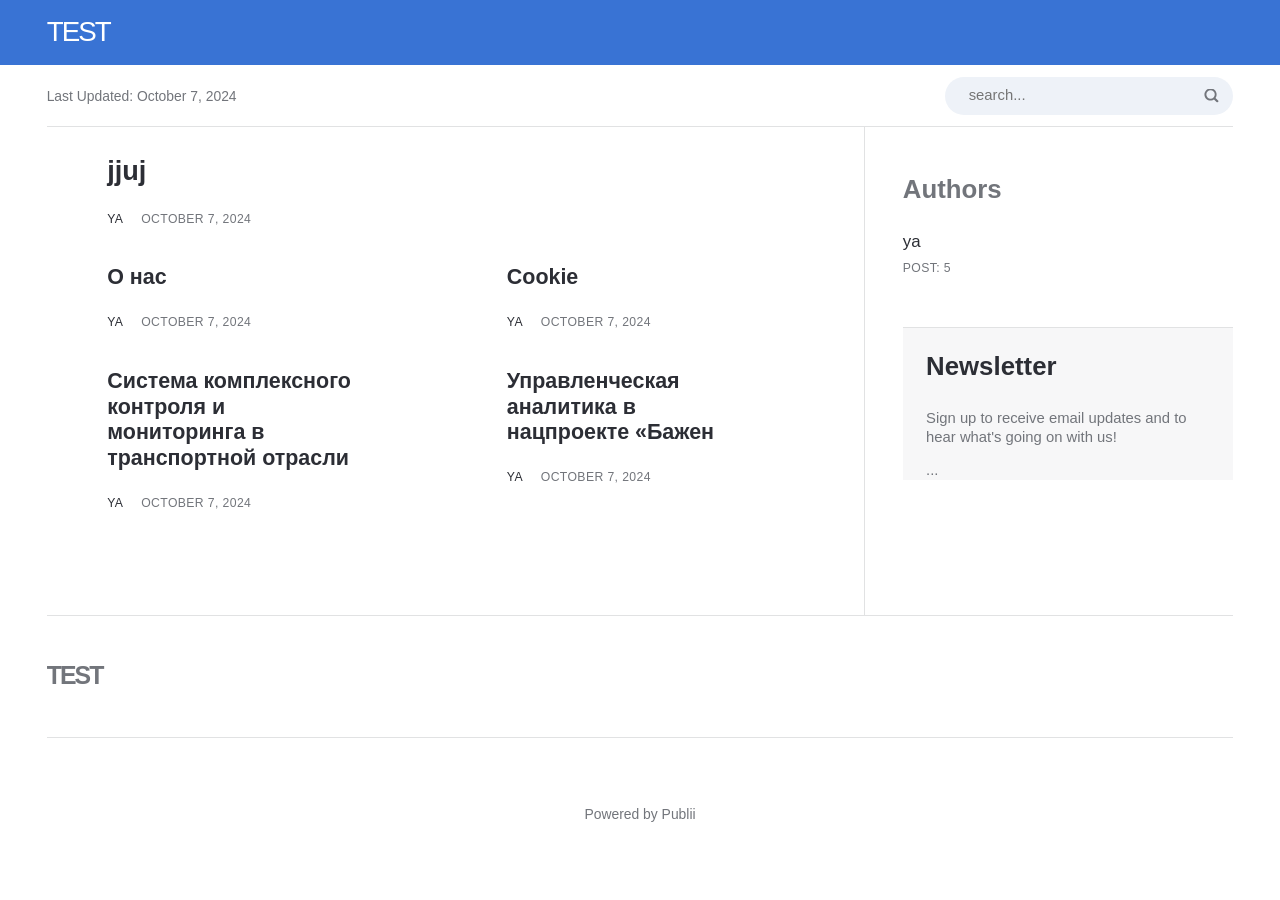
<file: index.html>
<!DOCTYPE html><html lang="en-gb"><head><meta charset="utf-8"><meta http-equiv="X-UA-Compatible" content="IE=edge"><meta name="viewport" content="width=device-width,initial-scale=1"><title>test</title><meta name="generator" content="Publii Open-Source CMS for Static Site"><link rel="canonical" href="https://red13red.github.io/gh-pages/"><link rel="alternate" type="application/atom+xml" href="https://red13red.github.io/gh-pages/feed.xml"><link rel="alternate" type="application/json" href="https://red13red.github.io/gh-pages/feed.json"><meta property="og:title" content="test"><meta property="og:site_name" content="test"><meta property="og:description" content=""><meta property="og:url" content="https://red13red.github.io/gh-pages/"><meta property="og:type" content="website"><link rel="stylesheet" href="https://red13red.github.io/gh-pages/assets/css/style.css?v=69aee13592669c1a8668a208ab37bc94"><script type="application/ld+json">{"@context":"http://schema.org","@type":"Organization","name":"test","url":"https://red13red.github.io/gh-pages/"}</script><style></style><noscript><style>img[loading]{opacity:1;}</style></noscript></head><body class="home-template"><header class="topbar" id="js-header"><div class="topbar__inner"><a class="logo" href="https://red13red.github.io/gh-pages/">test</a></div></header><div class="main-content"><div class="infobar"><div class="infobar__update">Last Updated: <time datetime="2024-10-07T18:26">October 7, 2024</time></div><div class="infobar__search"><form action="https://red13red.github.io/gh-pages/search.html" class="search__form"><input class="search__input" type="search" name="q" placeholder="search..." aria-label="search..." autofocus required> <button type="submit" class="search__button"><span>Submit</span></button></form></div></div><main class="main l-grid l-grid--2col-1-4"><article class="c-card"><div class="c-card__wrapper"><header class="u-header"><h1 class="c-card__title"><a href="https://red13red.github.io/gh-pages/jjuj.html">jjuj</a></h1><div class="u-header__meta u-small"><div><a href="https://red13red.github.io/gh-pages/authors/ya/" title="ya">ya</a> <time datetime="2024-10-07T17:28">October 7, 2024</time></div></div></header></div></article><article class="c-card"><div class="c-card__wrapper"><header class="u-header"><h2 class="h5 c-card__title"><a href="https://red13red.github.io/gh-pages/o-nas.html">О нас</a></h2><div class="u-header__meta u-small"><div><a href="https://red13red.github.io/gh-pages/authors/ya/" title="ya">ya</a> <time datetime="2024-10-07T14:43">October 7, 2024</time></div></div></header></div></article><article class="c-card"><div class="c-card__wrapper"><header class="u-header"><h2 class="h5 c-card__title"><a href="https://red13red.github.io/gh-pages/sookie.html">Сookie</a></h2><div class="u-header__meta u-small"><div><a href="https://red13red.github.io/gh-pages/authors/ya/" title="ya">ya</a> <time datetime="2024-10-07T14:43">October 7, 2024</time></div></div></header></div></article><article class="c-card"><div class="c-card__wrapper"><header class="u-header"><h2 class="h5 c-card__title"><a href="https://red13red.github.io/gh-pages/sistema-kompleksnogo-kontrolya-i-monitoringa-v-transportnoy-otrasli.html">Система комплексного контроля и мониторинга в транспортной отрасли</a></h2><div class="u-header__meta u-small"><div><a href="https://red13red.github.io/gh-pages/authors/ya/" title="ya">ya</a> <time datetime="2024-10-07T14:43">October 7, 2024</time></div></div></header></div></article><article class="c-card"><div class="c-card__wrapper"><header class="u-header"><h2 class="h5 c-card__title"><a href="https://red13red.github.io/gh-pages/upravlencheskaya-analitika-v-nacproekte-bazhen.html">Управленческая аналитика в нацпроекте «Бажен</a></h2><div class="u-header__meta u-small"><div><a href="https://red13red.github.io/gh-pages/authors/ya/" title="ya">ya</a> <time datetime="2024-10-07T14:41">October 7, 2024</time></div></div></header></div></article></main><div class="sidebar"><section class="box authors"><h3 class="box__title">Authors</h3><ul class="authors__cotainer"><li class="authors__item"><div><a href="https://red13red.github.io/gh-pages/authors/ya/" class="authors__title">ya</a> <span class="u-small">Post: 5</span></div></li></ul></section><section class="newsletter box box--gray"><h3 class="box__title">Newsletter</h3><p class="newsletter__description">Sign up to receive email updates and to hear what's going on with us!</p><form>...</form></section></div><footer class="footer"><a class="footer__logo" href="https://red13red.github.io/gh-pages/">test</a><nav><ul class="footer__nav"></ul></nav><div class="footer__copyright"><p>Powered by Publii</p></div></footer></div><script>window.publiiThemeMenuConfig = {    
        mobileMenuMode: 'sidebar',
        animationSpeed: 300,
        submenuWidth: 'auto',
        doubleClickTime: 500,
        mobileMenuExpandableSubmenus: true, 
        relatedContainerForOverlayMenuSelector: '.navbar',
   };</script><script defer="defer" src="https://red13red.github.io/gh-pages/assets/js/scripts.min.js?v=18a65c58aef57c0287e0f0609f3389a9"></script><script>var images = document.querySelectorAll('img[loading]');

      for (var i = 0; i < images.length; i++) {
         if (images[i].complete) {
               images[i].classList.add('is-loaded');
         } else {
               images[i].addEventListener('load', function () {
                  this.classList.add('is-loaded');
               }, false);
         }
      }</script></body></html>
</file>
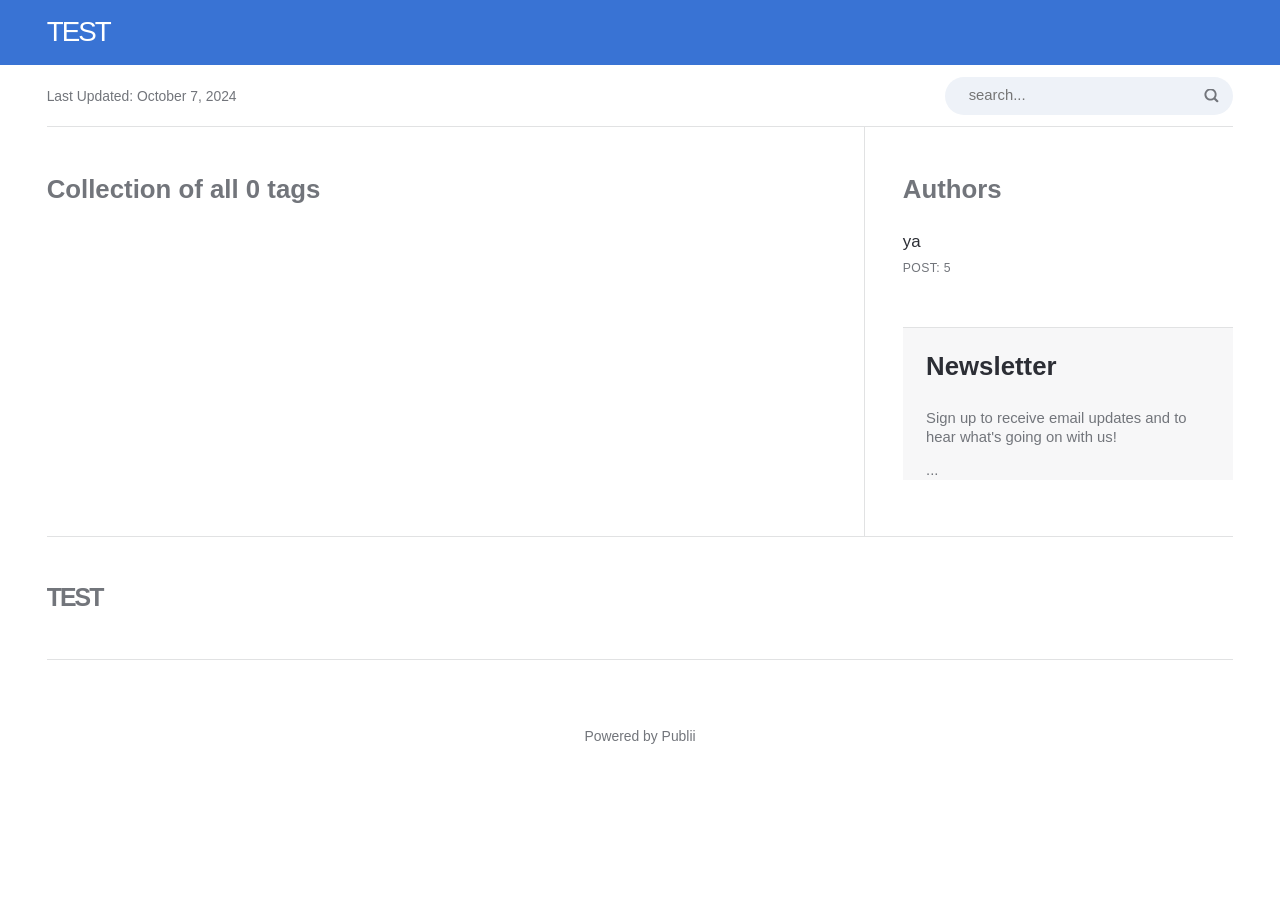
<file: tags/index.html>
<!DOCTYPE html><html lang="en-gb"><head><meta charset="utf-8"><meta http-equiv="X-UA-Compatible" content="IE=edge"><meta name="viewport" content="width=device-width,initial-scale=1"><title>All tags - test</title><meta name="robots" content="noindex, follow"><meta name="generator" content="Publii Open-Source CMS for Static Site"><link rel="alternate" type="application/atom+xml" href="https://red13red.github.io/gh-pages/feed.xml"><link rel="alternate" type="application/json" href="https://red13red.github.io/gh-pages/feed.json"><meta property="og:title" content="test"><meta property="og:site_name" content="test"><meta property="og:description" content=""><meta property="og:url" content="https://red13red.github.io/gh-pages/tags/"><meta property="og:type" content="website"><link rel="stylesheet" href="https://red13red.github.io/gh-pages/assets/css/style.css?v=69aee13592669c1a8668a208ab37bc94"><script type="application/ld+json">{"@context":"http://schema.org","@type":"Organization","name":"test","url":"https://red13red.github.io/gh-pages/"}</script><style></style><noscript><style>img[loading]{opacity:1;}</style></noscript></head><body class="tags-template"><header class="topbar" id="js-header"><div class="topbar__inner"><a class="logo" href="https://red13red.github.io/gh-pages/">test</a></div></header><div class="main-content"><div class="infobar"><div class="infobar__update">Last Updated: <time datetime="2024-10-07T18:26">October 7, 2024</time></div><div class="infobar__search"><form action="https://red13red.github.io/gh-pages/search.html" class="search__form"><input class="search__input" type="search" name="q" placeholder="search..." aria-label="search..." autofocus required> <button type="submit" class="search__button"><span>Submit</span></button></form></div></div><main class="main page page--tags"><div class="page__header"><h1 class="page__title box__title">Collection of all 0 tags</h1></div><div class="l-grid l-grid--2col-1-4"></div></main><div class="sidebar"><section class="box authors"><h3 class="box__title">Authors</h3><ul class="authors__cotainer"><li class="authors__item"><div><a href="https://red13red.github.io/gh-pages/authors/ya/" class="authors__title">ya</a> <span class="u-small">Post: 5</span></div></li></ul></section><section class="newsletter box box--gray"><h3 class="box__title">Newsletter</h3><p class="newsletter__description">Sign up to receive email updates and to hear what's going on with us!</p><form>...</form></section></div><footer class="footer"><a class="footer__logo" href="https://red13red.github.io/gh-pages/">test</a><nav><ul class="footer__nav"></ul></nav><div class="footer__copyright"><p>Powered by Publii</p></div></footer></div><script>window.publiiThemeMenuConfig = {    
        mobileMenuMode: 'sidebar',
        animationSpeed: 300,
        submenuWidth: 'auto',
        doubleClickTime: 500,
        mobileMenuExpandableSubmenus: true, 
        relatedContainerForOverlayMenuSelector: '.navbar',
   };</script><script defer="defer" src="https://red13red.github.io/gh-pages/assets/js/scripts.min.js?v=18a65c58aef57c0287e0f0609f3389a9"></script><script>var images = document.querySelectorAll('img[loading]');

      for (var i = 0; i < images.length; i++) {
         if (images[i].complete) {
               images[i].classList.add('is-loaded');
         } else {
               images[i].addEventListener('load', function () {
                  this.classList.add('is-loaded');
               }, false);
         }
      }</script></body></html>
</file>
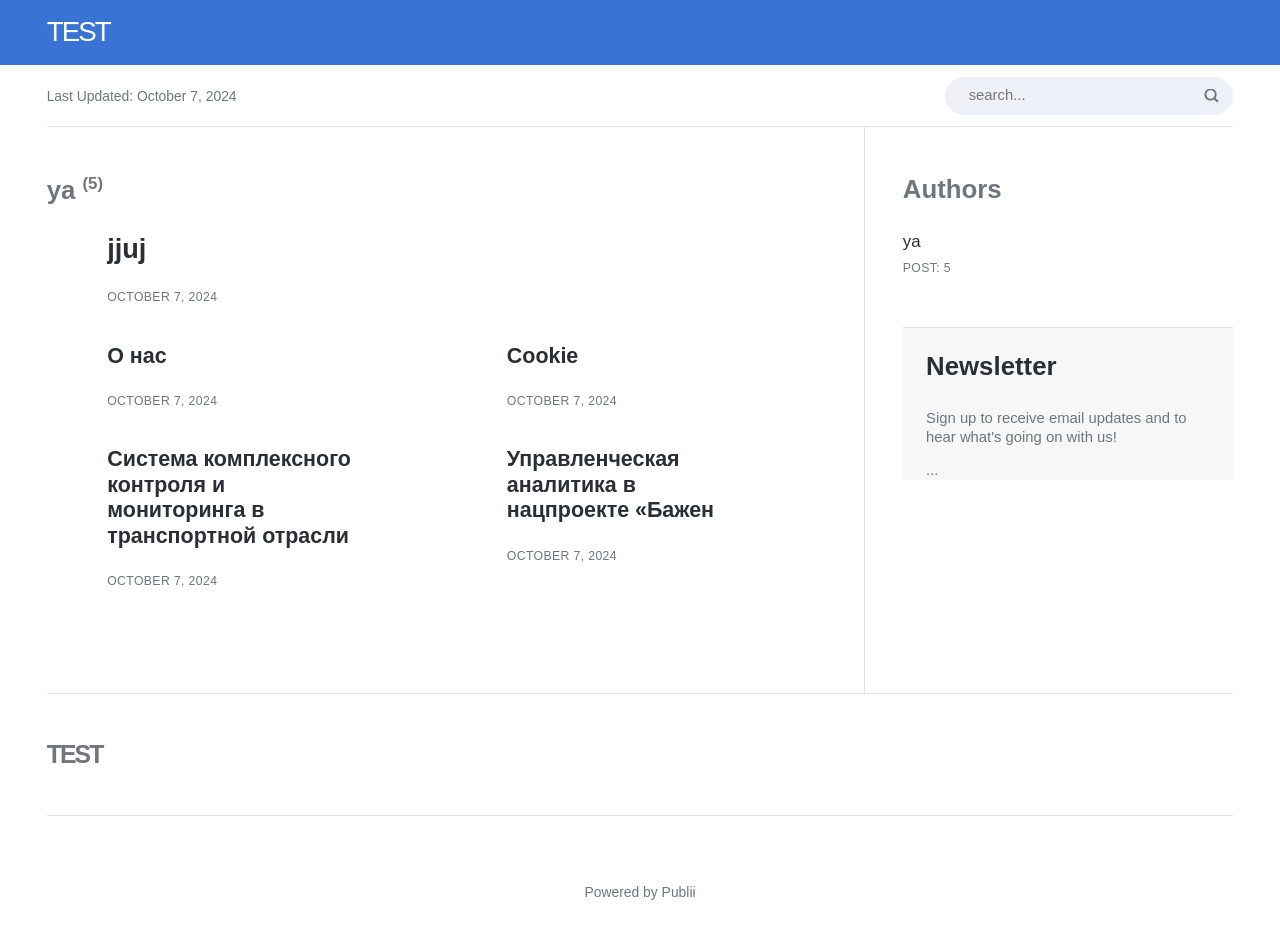
<file: authors/ya/index.html>
<!DOCTYPE html><html lang="en-gb"><head><meta charset="utf-8"><meta http-equiv="X-UA-Compatible" content="IE=edge"><meta name="viewport" content="width=device-width,initial-scale=1"><title>Author: ya - test</title><meta name="robots" content="noindex, follow"><meta name="generator" content="Publii Open-Source CMS for Static Site"><link rel="alternate" type="application/atom+xml" href="https://red13red.github.io/gh-pages/feed.xml"><link rel="alternate" type="application/json" href="https://red13red.github.io/gh-pages/feed.json"><meta property="og:title" content="ya"><meta property="og:site_name" content="test"><meta property="og:description" content=""><meta property="og:url" content="https://red13red.github.io/gh-pages/authors/ya/"><meta property="og:type" content="website"><link rel="stylesheet" href="https://red13red.github.io/gh-pages/assets/css/style.css?v=69aee13592669c1a8668a208ab37bc94"><script type="application/ld+json">{"@context":"http://schema.org","@type":"Organization","name":"test","url":"https://red13red.github.io/gh-pages/"}</script><style></style><noscript><style>img[loading]{opacity:1;}</style></noscript></head><body class="author-template"><header class="topbar" id="js-header"><div class="topbar__inner"><a class="logo" href="https://red13red.github.io/gh-pages/">test</a></div></header><div class="main-content"><div class="infobar"><div class="infobar__update">Last Updated: <time datetime="2024-10-07T18:26">October 7, 2024</time></div><div class="infobar__search"><form action="https://red13red.github.io/gh-pages/search.html" class="search__form"><input class="search__input" type="search" name="q" placeholder="search..." aria-label="search..." autofocus required> <button type="submit" class="search__button"><span>Submit</span></button></form></div></div><main class="main page page--author"><div class="page__header"><div class="page--author__content"><h1 class="page__title box__title">ya <sup>(5)</sup></h1></div></div><div class="l-grid l-grid--2col-1-4"><article class="c-card"><div class="c-card__wrapper"><header class="u-header"><h2 class="h5 c-card__title"><a href="https://red13red.github.io/gh-pages/jjuj.html">jjuj</a></h2><div class="u-header__meta u-small"><time datetime="2024-10-07T17:28">October 7, 2024</time></div></header></div></article><article class="c-card"><div class="c-card__wrapper"><header class="u-header"><h2 class="h5 c-card__title"><a href="https://red13red.github.io/gh-pages/o-nas.html">О нас</a></h2><div class="u-header__meta u-small"><time datetime="2024-10-07T14:43">October 7, 2024</time></div></header></div></article><article class="c-card"><div class="c-card__wrapper"><header class="u-header"><h2 class="h5 c-card__title"><a href="https://red13red.github.io/gh-pages/sookie.html">Сookie</a></h2><div class="u-header__meta u-small"><time datetime="2024-10-07T14:43">October 7, 2024</time></div></header></div></article><article class="c-card"><div class="c-card__wrapper"><header class="u-header"><h2 class="h5 c-card__title"><a href="https://red13red.github.io/gh-pages/sistema-kompleksnogo-kontrolya-i-monitoringa-v-transportnoy-otrasli.html">Система комплексного контроля и мониторинга в транспортной отрасли</a></h2><div class="u-header__meta u-small"><time datetime="2024-10-07T14:43">October 7, 2024</time></div></header></div></article><article class="c-card"><div class="c-card__wrapper"><header class="u-header"><h2 class="h5 c-card__title"><a href="https://red13red.github.io/gh-pages/upravlencheskaya-analitika-v-nacproekte-bazhen.html">Управленческая аналитика в нацпроекте «Бажен</a></h2><div class="u-header__meta u-small"><time datetime="2024-10-07T14:41">October 7, 2024</time></div></header></div></article></div></main><div class="sidebar"><section class="box authors"><h3 class="box__title">Authors</h3><ul class="authors__cotainer"><li class="authors__item"><div><a href="https://red13red.github.io/gh-pages/authors/ya/" class="authors__title">ya</a> <span class="u-small">Post: 5</span></div></li></ul></section><section class="newsletter box box--gray"><h3 class="box__title">Newsletter</h3><p class="newsletter__description">Sign up to receive email updates and to hear what's going on with us!</p><form>...</form></section></div><footer class="footer"><a class="footer__logo" href="https://red13red.github.io/gh-pages/">test</a><nav><ul class="footer__nav"></ul></nav><div class="footer__copyright"><p>Powered by Publii</p></div></footer></div><script>window.publiiThemeMenuConfig = {    
        mobileMenuMode: 'sidebar',
        animationSpeed: 300,
        submenuWidth: 'auto',
        doubleClickTime: 500,
        mobileMenuExpandableSubmenus: true, 
        relatedContainerForOverlayMenuSelector: '.navbar',
   };</script><script defer="defer" src="https://red13red.github.io/gh-pages/assets/js/scripts.min.js?v=18a65c58aef57c0287e0f0609f3389a9"></script><script>var images = document.querySelectorAll('img[loading]');

      for (var i = 0; i < images.length; i++) {
         if (images[i].complete) {
               images[i].classList.add('is-loaded');
         } else {
               images[i].addEventListener('load', function () {
                  this.classList.add('is-loaded');
               }, false);
         }
      }</script></body></html>
</file>
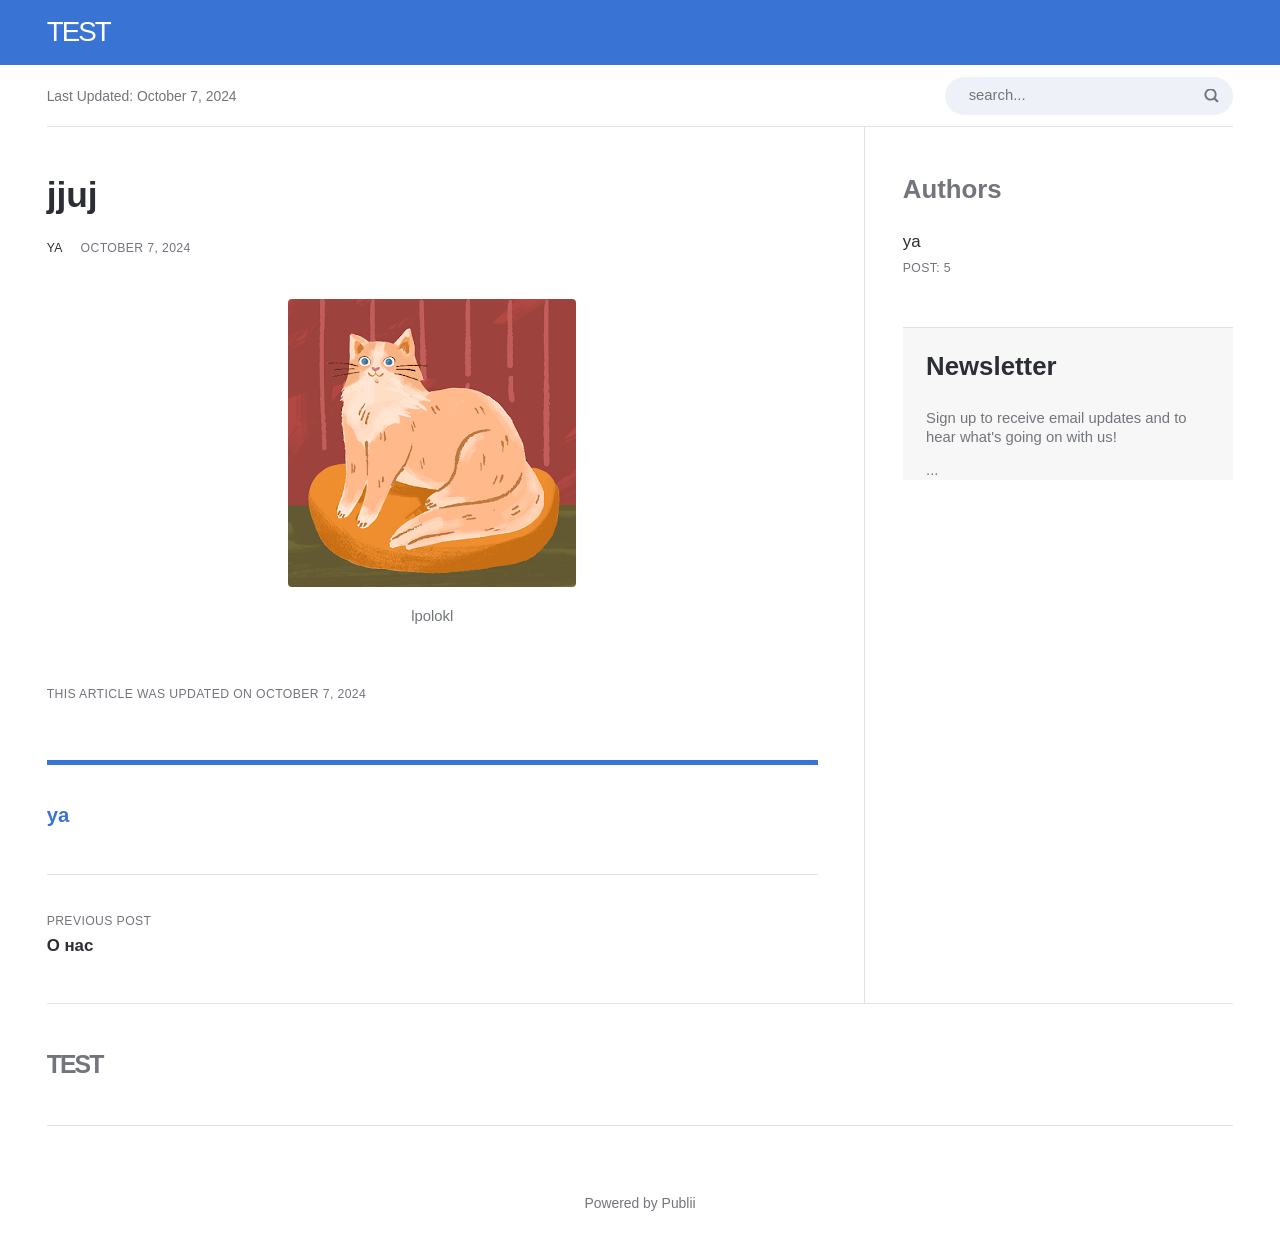
<file: jjuj.html>
<!DOCTYPE html><html lang="en-gb"><head><meta charset="utf-8"><meta http-equiv="X-UA-Compatible" content="IE=edge"><meta name="viewport" content="width=device-width,initial-scale=1"><title>jjuj - test</title><meta name="description" content="lpolokl"><meta name="generator" content="Publii Open-Source CMS for Static Site"><link rel="canonical" href="https://red13red.github.io/gh-pages/jjuj.html"><link rel="alternate" type="application/atom+xml" href="https://red13red.github.io/gh-pages/feed.xml"><link rel="alternate" type="application/json" href="https://red13red.github.io/gh-pages/feed.json"><meta property="og:title" content="jjuj"><meta property="og:site_name" content="test"><meta property="og:description" content="lpolokl"><meta property="og:url" content="https://red13red.github.io/gh-pages/jjuj.html"><meta property="og:type" content="article"><link rel="stylesheet" href="https://red13red.github.io/gh-pages/assets/css/style.css?v=69aee13592669c1a8668a208ab37bc94"><script type="application/ld+json">{"@context":"http://schema.org","@type":"Article","mainEntityOfPage":{"@type":"WebPage","@id":"https://red13red.github.io/gh-pages/jjuj.html"},"headline":"jjuj","datePublished":"2024-10-07T17:28","dateModified":"2024-10-07T17:28","description":"lpolokl","author":{"@type":"Person","name":"ya","url":"https://red13red.github.io/gh-pages/authors/ya/"},"publisher":{"@type":"Organization","name":"ya"}}</script><style></style><noscript><style>img[loading]{opacity:1;}</style></noscript></head><body class="post-template"><header class="topbar" id="js-header"><div class="topbar__inner"><a class="logo" href="https://red13red.github.io/gh-pages/">test</a></div></header><div class="main-content"><div class="infobar"><div class="infobar__update">Last Updated: <time datetime="2024-10-07T18:26">October 7, 2024</time></div><div class="infobar__search"><form action="https://red13red.github.io/gh-pages/search.html" class="search__form"><input class="search__input" type="search" name="q" placeholder="search..." aria-label="search..." autofocus required> <button type="submit" class="search__button"><span>Submit</span></button></form></div></div><main class="main post"><article class="content"><header class="u-header content__header"><h1>jjuj</h1><div class="u-header__meta u-small"><div><a href="https://red13red.github.io/gh-pages/authors/ya/" title="ya">ya</a> <time datetime="2024-10-07T17:28">October 7, 2024</time></div></div></header><div class="content__entry u-inner"><figure class="post__image post__image--center"><img loading="lazy" src="https://red13red.github.io/gh-pages/media/posts/7/kit.png" height="288" width="288" alt="ooo" sizes="(max-width: 48em) 100vw, 768px" srcset="https://red13red.github.io/gh-pages/media/posts/7/responsive/kit-xs.png 300w, https://red13red.github.io/gh-pages/media/posts/7/responsive/kit-sm.png 480w, https://red13red.github.io/gh-pages/media/posts/7/responsive/kit-md.png 768w, https://red13red.github.io/gh-pages/media/posts/7/responsive/kit-lg.png 1024w, https://red13red.github.io/gh-pages/media/posts/7/responsive/kit-xl.png 1360w, https://red13red.github.io/gh-pages/media/posts/7/responsive/kit-2xl.png 1600w"><figcaption>lpolokl</figcaption></figure><p></p></div><aside class="content__aside"><div class="content__last-updated u-small">This article was updated on October 7, 2024</div><div class="content__share"></div></aside><footer class="content__footer"><div class="content__bio box"><div><h4 class="h6"><a href="https://red13red.github.io/gh-pages/authors/ya/" title="ya">ya</a></h4></div></div><nav class="content__nav box"><div class="content__nav__prev"><a href="https://red13red.github.io/gh-pages/o-nas.html" class="content__nav__link" rel="prev"><div class="u-small">Previous Post<h5>О нас</h5></div></a></div></nav></footer></article></main><div class="sidebar"><section class="box authors"><h3 class="box__title">Authors</h3><ul class="authors__cotainer"><li class="authors__item"><div><a href="https://red13red.github.io/gh-pages/authors/ya/" class="authors__title">ya</a> <span class="u-small">Post: 5</span></div></li></ul></section><section class="newsletter box box--gray"><h3 class="box__title">Newsletter</h3><p class="newsletter__description">Sign up to receive email updates and to hear what's going on with us!</p><form>...</form></section></div><footer class="footer"><a class="footer__logo" href="https://red13red.github.io/gh-pages/">test</a><nav><ul class="footer__nav"></ul></nav><div class="footer__copyright"><p>Powered by Publii</p></div></footer></div><script>window.publiiThemeMenuConfig = {    
        mobileMenuMode: 'sidebar',
        animationSpeed: 300,
        submenuWidth: 'auto',
        doubleClickTime: 500,
        mobileMenuExpandableSubmenus: true, 
        relatedContainerForOverlayMenuSelector: '.navbar',
   };</script><script defer="defer" src="https://red13red.github.io/gh-pages/assets/js/scripts.min.js?v=18a65c58aef57c0287e0f0609f3389a9"></script><script>var images = document.querySelectorAll('img[loading]');

      for (var i = 0; i < images.length; i++) {
         if (images[i].complete) {
               images[i].classList.add('is-loaded');
         } else {
               images[i].addEventListener('load', function () {
                  this.classList.add('is-loaded');
               }, false);
         }
      }</script></body></html>
</file>
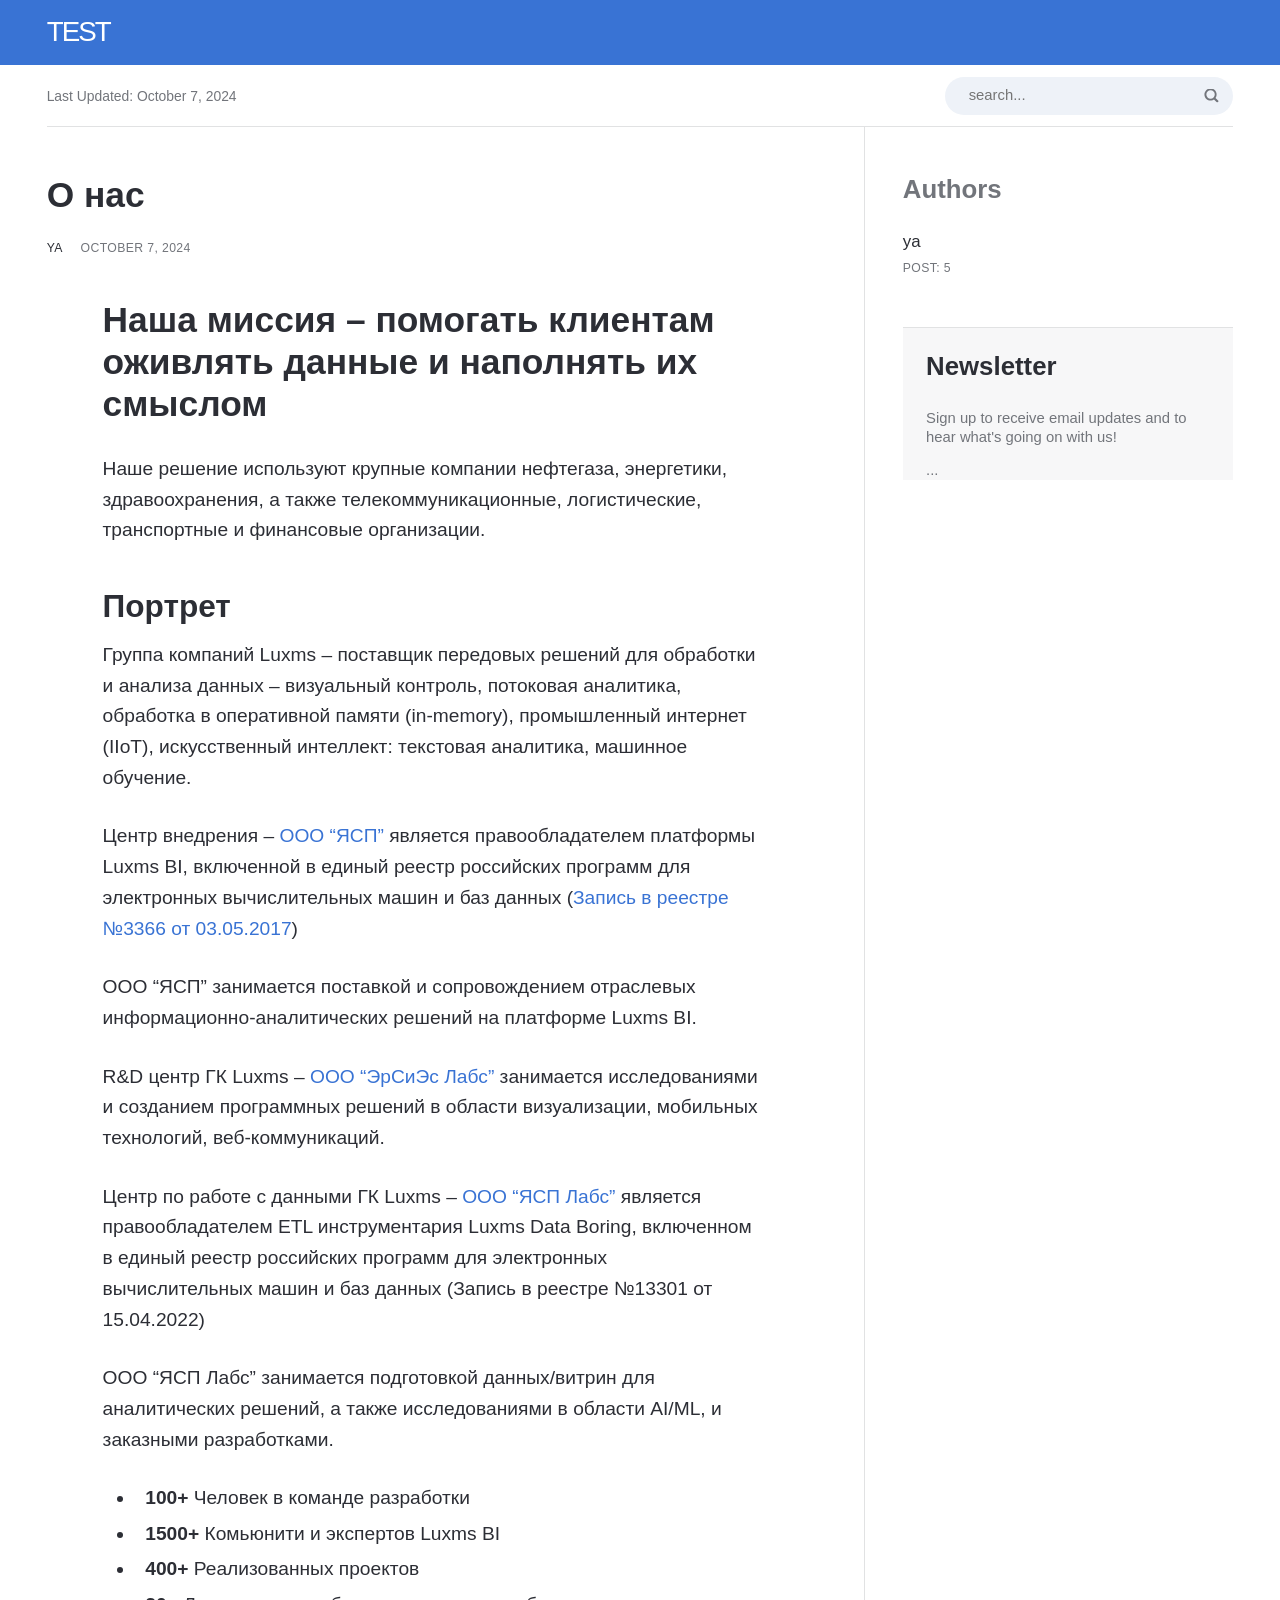
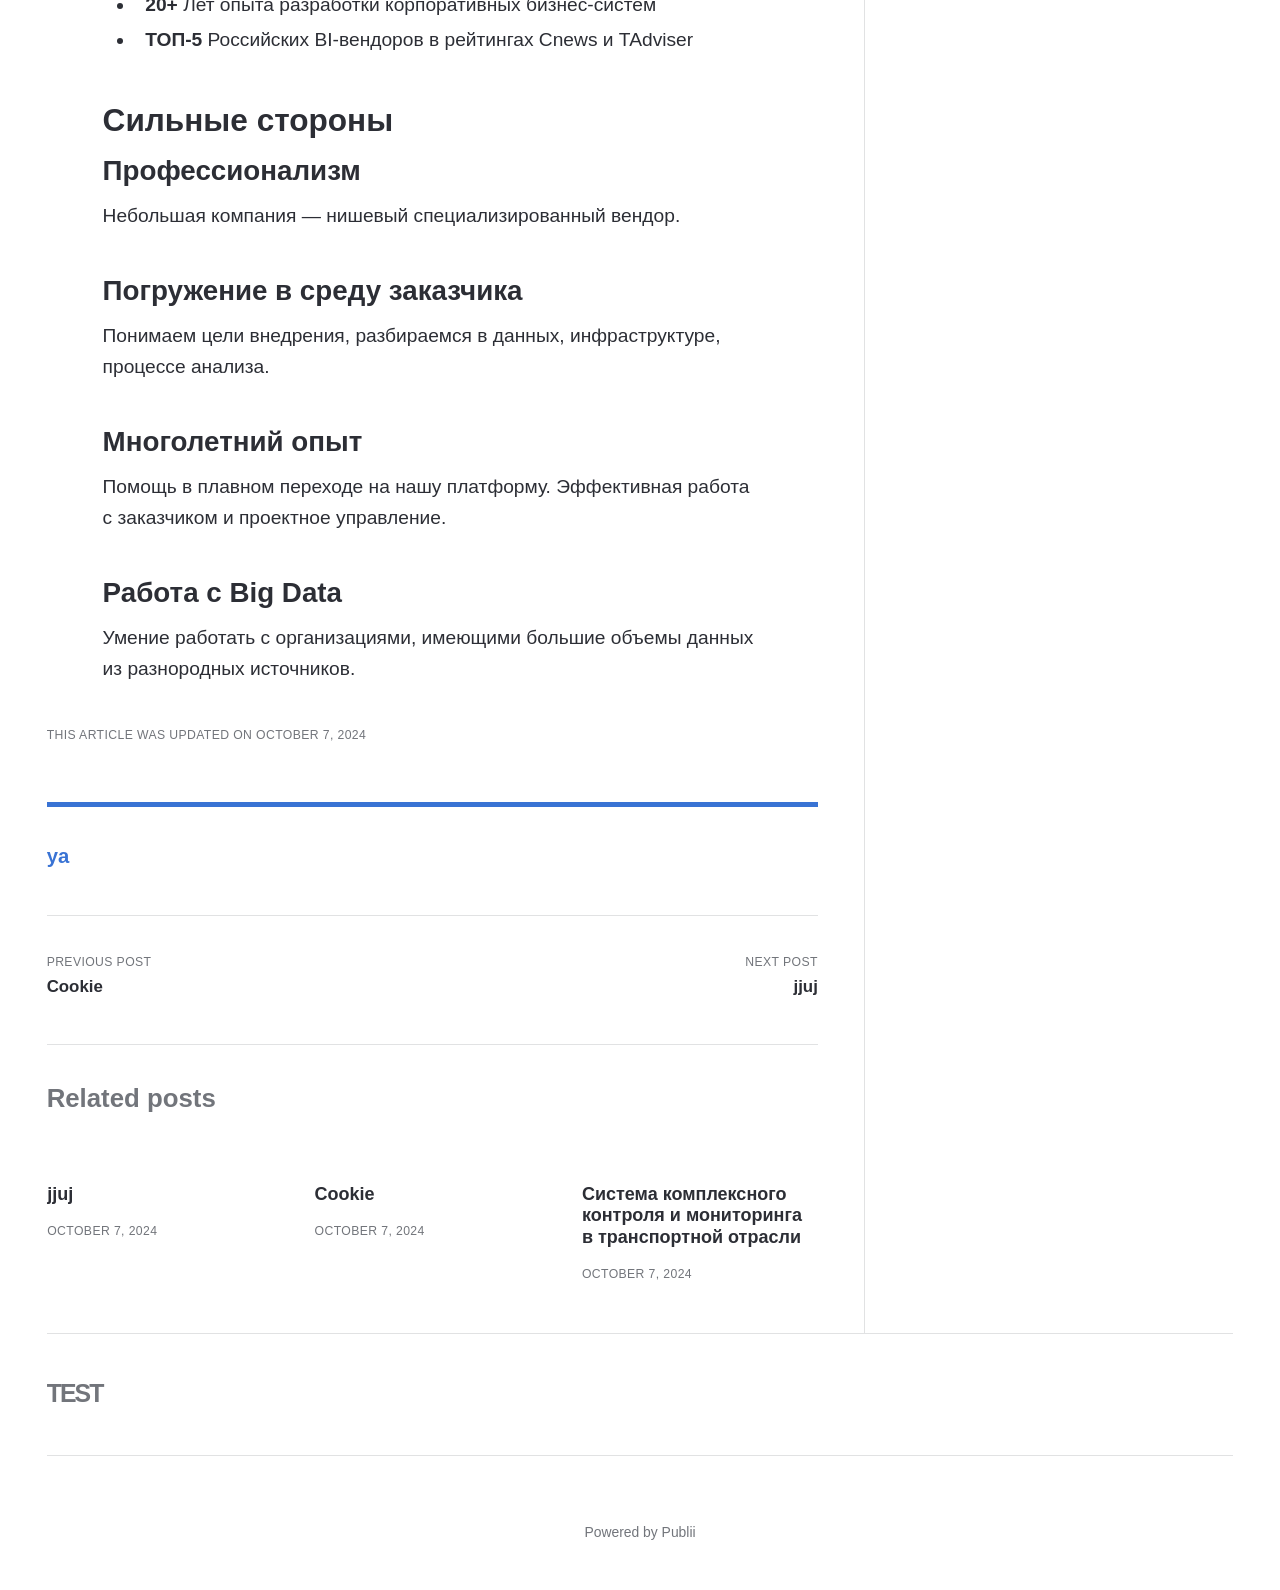
<file: o-nas.html>
<!DOCTYPE html><html lang="en-gb"><head><meta charset="utf-8"><meta http-equiv="X-UA-Compatible" content="IE=edge"><meta name="viewport" content="width=device-width,initial-scale=1"><title>О нас - test</title><meta name="description" content="Наша миссия – помогать клиентам оживлять данные и наполнять их смыслом Наше решение используют крупные компании нефтегаза, энергетики, здравоохранения, а также телекоммуникационные, логистические, транспортные и финансовые организации. Группа компаний Luxms – поставщик передовых решений для обработки и анализа данных – визуальный контроль, потоковая аналитика, обработка&hellip;"><meta name="generator" content="Publii Open-Source CMS for Static Site"><link rel="canonical" href="https://red13red.github.io/gh-pages/o-nas.html"><link rel="alternate" type="application/atom+xml" href="https://red13red.github.io/gh-pages/feed.xml"><link rel="alternate" type="application/json" href="https://red13red.github.io/gh-pages/feed.json"><meta property="og:title" content="О нас"><meta property="og:site_name" content="test"><meta property="og:description" content="Наша миссия – помогать клиентам оживлять данные и наполнять их смыслом Наше решение используют крупные компании нефтегаза, энергетики, здравоохранения, а также телекоммуникационные, логистические, транспортные и финансовые организации. Группа компаний Luxms – поставщик передовых решений для обработки и анализа данных – визуальный контроль, потоковая аналитика, обработка&hellip;"><meta property="og:url" content="https://red13red.github.io/gh-pages/o-nas.html"><meta property="og:type" content="article"><link rel="stylesheet" href="https://red13red.github.io/gh-pages/assets/css/style.css?v=69aee13592669c1a8668a208ab37bc94"><script type="application/ld+json">{"@context":"http://schema.org","@type":"Article","mainEntityOfPage":{"@type":"WebPage","@id":"https://red13red.github.io/gh-pages/o-nas.html"},"headline":"О нас","datePublished":"2024-10-07T14:43","dateModified":"2024-10-07T14:43","description":"Наша миссия – помогать клиентам оживлять данные и наполнять их смыслом Наше решение используют крупные компании нефтегаза, энергетики, здравоохранения, а также телекоммуникационные, логистические, транспортные и финансовые организации. Группа компаний Luxms – поставщик передовых решений для обработки и анализа данных – визуальный контроль, потоковая аналитика, обработка&hellip;","author":{"@type":"Person","name":"ya","url":"https://red13red.github.io/gh-pages/authors/ya/"},"publisher":{"@type":"Organization","name":"ya"}}</script><style></style><noscript><style>img[loading]{opacity:1;}</style></noscript></head><body class="post-template"><header class="topbar" id="js-header"><div class="topbar__inner"><a class="logo" href="https://red13red.github.io/gh-pages/">test</a></div></header><div class="main-content"><div class="infobar"><div class="infobar__update">Last Updated: <time datetime="2024-10-07T18:26">October 7, 2024</time></div><div class="infobar__search"><form action="https://red13red.github.io/gh-pages/search.html" class="search__form"><input class="search__input" type="search" name="q" placeholder="search..." aria-label="search..." autofocus required> <button type="submit" class="search__button"><span>Submit</span></button></form></div></div><main class="main post"><article class="content"><header class="u-header content__header"><h1>О нас</h1><div class="u-header__meta u-small"><div><a href="https://red13red.github.io/gh-pages/authors/ya/" title="ya">ya</a> <time datetime="2024-10-07T14:43">October 7, 2024</time></div></div></header><div class="content__entry u-inner"><h1 id="наша-миссия--помогать-клиентам-оживлять-данные-и-наполнять-их-смыслом">Наша миссия – помогать клиентам оживлять данные и наполнять их смыслом</h1><p>Наше решение используют крупные компании нефтегаза, энергетики, здравоохранения, а также телекоммуникационные, логистические, транспортные и финансовые организации.</p><h2 id="портрет">Портрет</h2><p>Группа компаний Luxms – поставщик передовых решений для обработки и анализа данных – визуальный контроль, потоковая аналитика, обработка в оперативной памяти (in-memory), промышленный интернет (IIoT), искусственный интеллект: текстовая аналитика, машинное обучение.</p><p>Центр внедрения – <a href="https://yasp.ru/">ООО “ЯСП”</a> является правообладателем платформы Luxms BI, включенной в единый реестр российских программ для электронных вычислительных машин и баз данных (<a href="https://reestr.digital.gov.ru/reestr/304716/">Запись в реестре №3366 от 03.05.2017</a>)</p><p>ООО “ЯСП” занимается поставкой и сопровождением отраслевых информационно-аналитических решений на платформе Luxms BI.</p><p>R&amp;D центр ГК Luxms – <a href="https://rcslabs.ru/">ООО “ЭрСиЭс Лабс”</a> занимается исследованиями и созданием программных решений в области визуализации, мобильных технологий, веб-коммуникаций.</p><p>Центр по работе с данными ГК Luxms – <a href="https://yasplabs.ru/">ООО “ЯСП Лабс”</a> является правообладателем ETL инструментария Luxms Data Boring, включенном в единый реестр российских программ для электронных вычислительных машин и баз данных (Запись в реестре №13301 от 15.04.2022)</p><p>ООО “ЯСП Лабс” занимается подготовкой данных/витрин для аналитических решений, а также исследованиями в области AI/ML, и заказными разработками.</p><ul><li><strong>100+</strong> Человек в команде разработки</li><li><strong>1500+</strong> Комьюнити и экспертов Luxms BI</li><li><strong>400+</strong> Реализованных проектов</li><li><strong>20+</strong> Лет опыта разработки корпоративных бизнес-систем</li><li><strong>ТОП-5</strong> Российских BI-вендоров в рейтингах Cnews и TAdviser</li></ul><h2 id="сильные-стороны">Сильные стороны</h2><h3 id="профессионализм">Профессионализм</h3><p>Небольшая компания — нишевый специализированный вендор.</p><h3 id="погружение-в-среду-заказчика">Погружение в среду заказчика</h3><p>Понимаем цели внедрения, разбираемся в данных, инфраструктуре, процессе анализа.</p><h3 id="многолетний-опыт">Многолетний опыт</h3><p>Помощь в плавном переходе на нашу платформу. Эффективная работа с заказчиком и проектное управление.</p><h3 id="работа-с-big-data">Работа с Big Data</h3><p>Умение работать с организациями, имеющими большие объемы данных из разнородных источников.</p></div><aside class="content__aside"><div class="content__last-updated u-small">This article was updated on October 7, 2024</div><div class="content__share"></div></aside><footer class="content__footer"><div class="content__bio box"><div><h4 class="h6"><a href="https://red13red.github.io/gh-pages/authors/ya/" title="ya">ya</a></h4></div></div><nav class="content__nav box"><div class="content__nav__prev"><a href="https://red13red.github.io/gh-pages/sookie.html" class="content__nav__link" rel="prev"><div class="u-small">Previous Post<h5>Сookie</h5></div></a></div><div class="content__nav__next"><a href="https://red13red.github.io/gh-pages/jjuj.html" class="content__nav__link" rel="next"><div class="u-small">Next Post<h5>jjuj</h5></div></a></div></nav><div class="content__related box"><h3 class="box__title">Related posts</h3><div class="content__related-wrap"><figure class="content__related-item"><figcaption><h4 class="content__related-title"><a href="https://red13red.github.io/gh-pages/jjuj.html" class="inverse">jjuj</a></h4><time datetime="2024-10-07T17:28" class="u-small">October 7, 2024</time></figcaption></figure><figure class="content__related-item"><figcaption><h4 class="content__related-title"><a href="https://red13red.github.io/gh-pages/sookie.html" class="inverse">Сookie</a></h4><time datetime="2024-10-07T14:43" class="u-small">October 7, 2024</time></figcaption></figure><figure class="content__related-item"><figcaption><h4 class="content__related-title"><a href="https://red13red.github.io/gh-pages/sistema-kompleksnogo-kontrolya-i-monitoringa-v-transportnoy-otrasli.html" class="inverse">Система комплексного контроля и мониторинга в транспортной отрасли</a></h4><time datetime="2024-10-07T14:43" class="u-small">October 7, 2024</time></figcaption></figure></div></div></footer></article></main><div class="sidebar"><section class="box authors"><h3 class="box__title">Authors</h3><ul class="authors__cotainer"><li class="authors__item"><div><a href="https://red13red.github.io/gh-pages/authors/ya/" class="authors__title">ya</a> <span class="u-small">Post: 5</span></div></li></ul></section><section class="newsletter box box--gray"><h3 class="box__title">Newsletter</h3><p class="newsletter__description">Sign up to receive email updates and to hear what's going on with us!</p><form>...</form></section></div><footer class="footer"><a class="footer__logo" href="https://red13red.github.io/gh-pages/">test</a><nav><ul class="footer__nav"></ul></nav><div class="footer__copyright"><p>Powered by Publii</p></div></footer></div><script>window.publiiThemeMenuConfig = {    
        mobileMenuMode: 'sidebar',
        animationSpeed: 300,
        submenuWidth: 'auto',
        doubleClickTime: 500,
        mobileMenuExpandableSubmenus: true, 
        relatedContainerForOverlayMenuSelector: '.navbar',
   };</script><script defer="defer" src="https://red13red.github.io/gh-pages/assets/js/scripts.min.js?v=18a65c58aef57c0287e0f0609f3389a9"></script><script>var images = document.querySelectorAll('img[loading]');

      for (var i = 0; i < images.length; i++) {
         if (images[i].complete) {
               images[i].classList.add('is-loaded');
         } else {
               images[i].addEventListener('load', function () {
                  this.classList.add('is-loaded');
               }, false);
         }
      }</script></body></html>
</file>
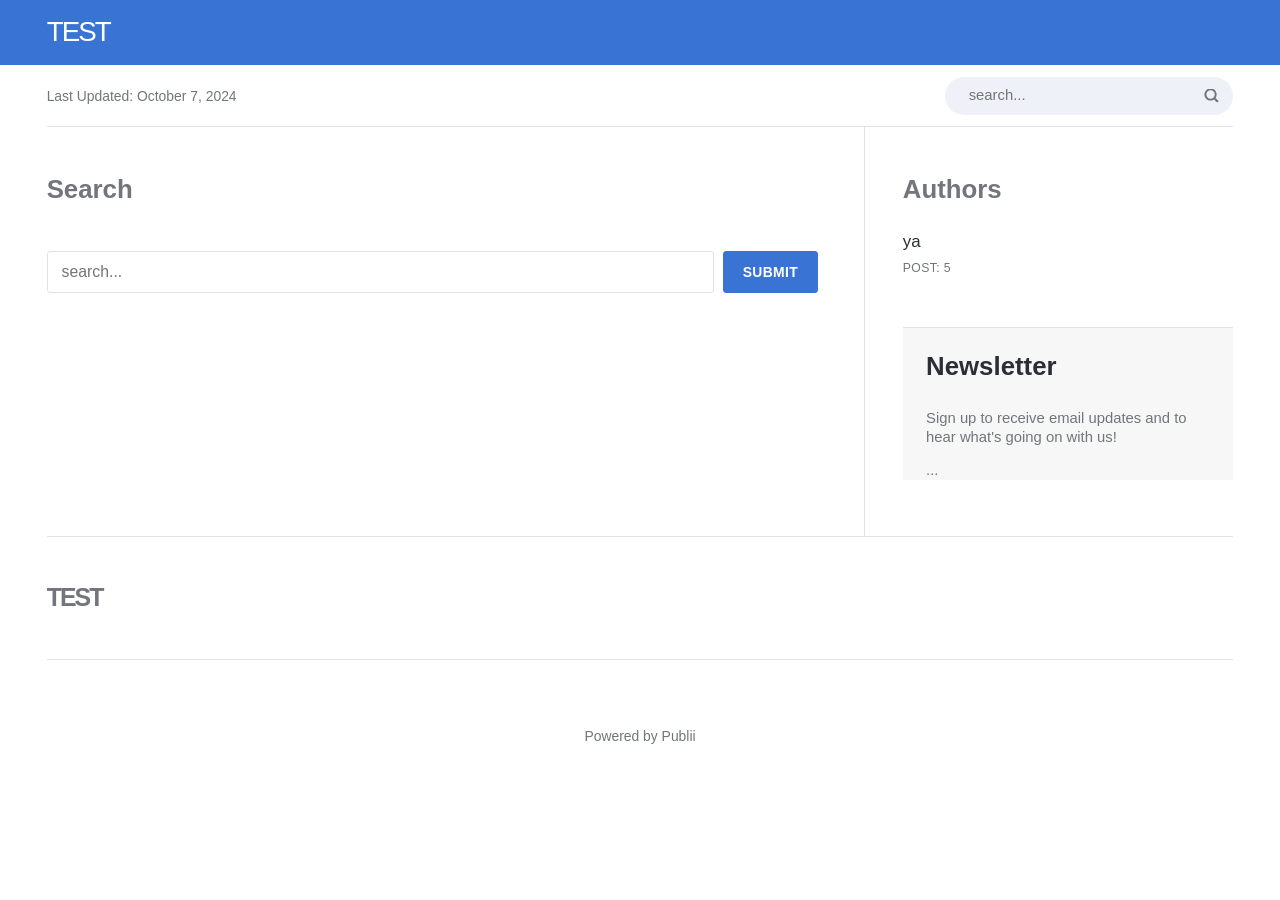
<file: search.html>
<!DOCTYPE html><html lang="en-gb"><head><meta charset="utf-8"><meta http-equiv="X-UA-Compatible" content="IE=edge"><meta name="viewport" content="width=device-width,initial-scale=1"><title>Search - test</title><meta name="robots" content="noindex, follow"><meta name="generator" content="Publii Open-Source CMS for Static Site"><link rel="alternate" type="application/atom+xml" href="https://red13red.github.io/gh-pages/feed.xml"><link rel="alternate" type="application/json" href="https://red13red.github.io/gh-pages/feed.json"><meta property="og:title" content="test"><meta property="og:site_name" content="test"><meta property="og:description" content=""><meta property="og:url" content="https://red13red.github.io/gh-pages/"><meta property="og:type" content="website"><link rel="stylesheet" href="https://red13red.github.io/gh-pages/assets/css/style.css?v=69aee13592669c1a8668a208ab37bc94"><script type="application/ld+json">{"@context":"http://schema.org","@type":"Organization","name":"test","url":"https://red13red.github.io/gh-pages/"}</script><style></style><noscript><style>img[loading]{opacity:1;}</style></noscript></head><body class="search-template"><header class="topbar" id="js-header"><div class="topbar__inner"><a class="logo" href="https://red13red.github.io/gh-pages/">test</a></div></header><div class="main-content"><div class="infobar"><div class="infobar__update">Last Updated: <time datetime="2024-10-07T18:26">October 7, 2024</time></div><div class="infobar__search"><form action="https://red13red.github.io/gh-pages/search.html" class="search__form"><input class="search__input" type="search" name="q" placeholder="search..." aria-label="search..." autofocus required> <button type="submit" class="search__button"><span>Submit</span></button></form></div></div><main class="main page page--search"><div class="page__header"><h1 class="page__title box__title">Search</h1></div><form action="https://red13red.github.io/gh-pages/search.html" class="search-page-form"><input type="search" name="q" placeholder="search..." class="search-page-input" required> <button type="submit" class="search-page-button"><span>Submit</span></button></form><div id="search-results"></div><script>(async function () {
				console.log("./feed.json");
				console.log("q");
			  
				let url = "./feed.json";
				let response = await fetch(url);
				let jsonData = await response.json();
			  
				const params = new URLSearchParams(window.location.search)
				let searchTerm = params.get("q");
				let results = [];
			  
				jsonData.items.forEach((item) => {
				  let title = item.title.toLowerCase();
				  let summary = item.summary.toLowerCase();
				  let url = item.url;
			  
				  if (title.includes(searchTerm.toLowerCase()) || summary.includes(searchTerm.toLowerCase())) {
					results.push(item);
				  }
				});
			  
				let elm = document.querySelector("#search-results");
				if (results.length > 0) {
				  results.forEach((result)=>{
					console.log(result);
					elm.innerHTML += '<h5><a href="'+ result.url +'">' + result.title + '</a></h5><p>' + result.summary + '</p>'
				  });
				} else {
				  elm.innerHTML = '<p>No Results Found</p>';
				}
			  })();</script></main><div class="sidebar"><section class="box authors"><h3 class="box__title">Authors</h3><ul class="authors__cotainer"><li class="authors__item"><div><a href="https://red13red.github.io/gh-pages/authors/ya/" class="authors__title">ya</a> <span class="u-small">Post: 5</span></div></li></ul></section><section class="newsletter box box--gray"><h3 class="box__title">Newsletter</h3><p class="newsletter__description">Sign up to receive email updates and to hear what's going on with us!</p><form>...</form></section></div><footer class="footer"><a class="footer__logo" href="https://red13red.github.io/gh-pages/">test</a><nav><ul class="footer__nav"></ul></nav><div class="footer__copyright"><p>Powered by Publii</p></div></footer></div><script>window.publiiThemeMenuConfig = {    
            mobileMenuMode: 'sidebar',
            animationSpeed: 300,
            submenuWidth: 'auto',
            doubleClickTime: 500,
            mobileMenuExpandableSubmenus: true, 
            relatedContainerForOverlayMenuSelector: '.navbar',
       };</script><script defer="defer" src="https://red13red.github.io/gh-pages/assets/js/scripts.min.js?v=18a65c58aef57c0287e0f0609f3389a9"></script><script>var images = document.querySelectorAll('img[loading]');
    
          for (var i = 0; i < images.length; i++) {
             if (images[i].complete) {
                   images[i].classList.add('is-loaded');
             } else {
                   images[i].addEventListener('load', function () {
                      this.classList.add('is-loaded');
                   }, false);
             }
          }</script></body></html>
</file>
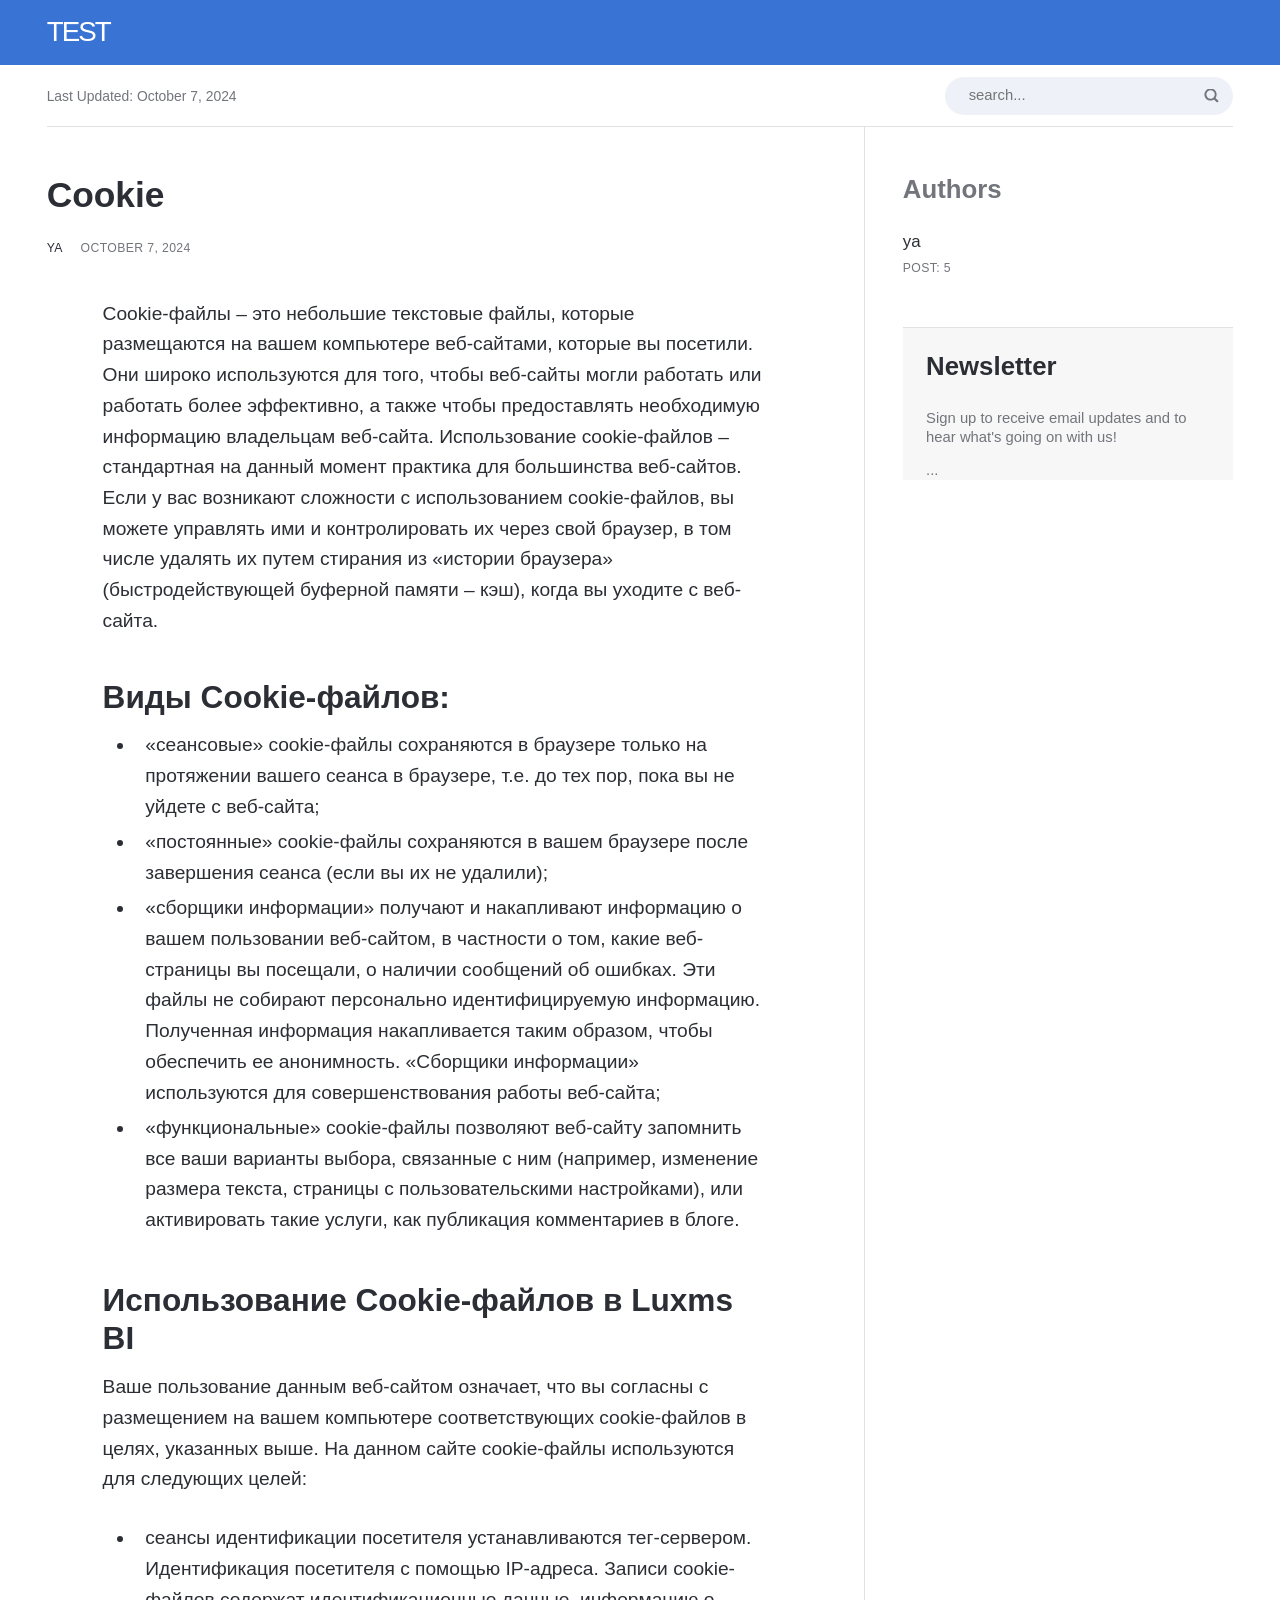
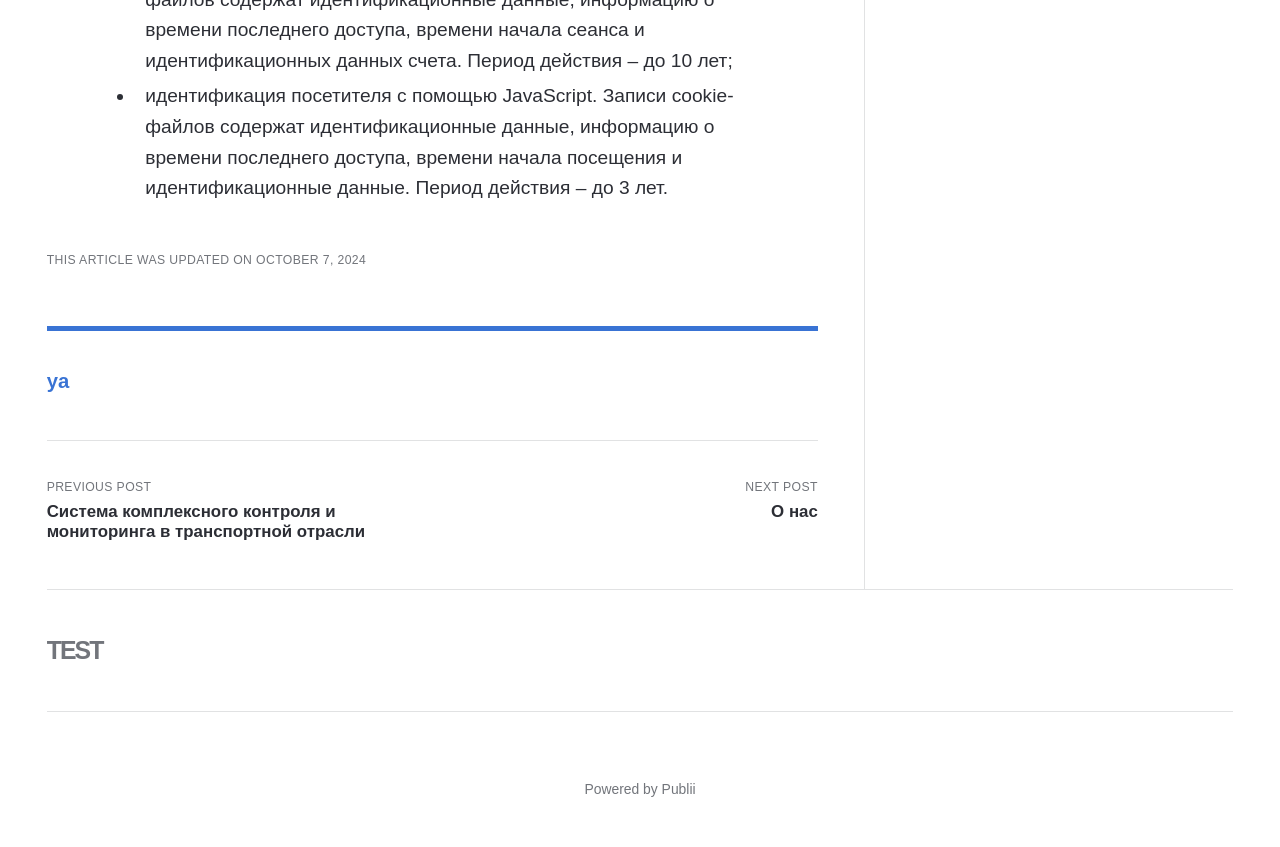
<file: sookie.html>
<!DOCTYPE html><html lang="en-gb"><head><meta charset="utf-8"><meta http-equiv="X-UA-Compatible" content="IE=edge"><meta name="viewport" content="width=device-width,initial-scale=1"><title>Сookie - test</title><meta name="description" content="Сookie-файлы – это небольшие текстовые файлы, которые размещаются на вашем компьютере веб-сайтами, которые вы посетили. Они широко используются для того, чтобы веб-сайты могли работать или работать более эффективно, а также чтобы предоставлять необходимую информацию владельцам веб-сайта. Использование cookie-файлов – стандартная на данный момент практика для&hellip;"><meta name="generator" content="Publii Open-Source CMS for Static Site"><link rel="canonical" href="https://red13red.github.io/gh-pages/sookie.html"><link rel="alternate" type="application/atom+xml" href="https://red13red.github.io/gh-pages/feed.xml"><link rel="alternate" type="application/json" href="https://red13red.github.io/gh-pages/feed.json"><meta property="og:title" content="Сookie"><meta property="og:site_name" content="test"><meta property="og:description" content="Сookie-файлы – это небольшие текстовые файлы, которые размещаются на вашем компьютере веб-сайтами, которые вы посетили. Они широко используются для того, чтобы веб-сайты могли работать или работать более эффективно, а также чтобы предоставлять необходимую информацию владельцам веб-сайта. Использование cookie-файлов – стандартная на данный момент практика для&hellip;"><meta property="og:url" content="https://red13red.github.io/gh-pages/sookie.html"><meta property="og:type" content="article"><link rel="stylesheet" href="https://red13red.github.io/gh-pages/assets/css/style.css?v=69aee13592669c1a8668a208ab37bc94"><script type="application/ld+json">{"@context":"http://schema.org","@type":"Article","mainEntityOfPage":{"@type":"WebPage","@id":"https://red13red.github.io/gh-pages/sookie.html"},"headline":"Сookie","datePublished":"2024-10-07T14:43","dateModified":"2024-10-07T14:43","description":"Сookie-файлы – это небольшие текстовые файлы, которые размещаются на вашем компьютере веб-сайтами, которые вы посетили. Они широко используются для того, чтобы веб-сайты могли работать или работать более эффективно, а также чтобы предоставлять необходимую информацию владельцам веб-сайта. Использование cookie-файлов – стандартная на данный момент практика для&hellip;","author":{"@type":"Person","name":"ya","url":"https://red13red.github.io/gh-pages/authors/ya/"},"publisher":{"@type":"Organization","name":"ya"}}</script><style></style><noscript><style>img[loading]{opacity:1;}</style></noscript></head><body class="post-template"><header class="topbar" id="js-header"><div class="topbar__inner"><a class="logo" href="https://red13red.github.io/gh-pages/">test</a></div></header><div class="main-content"><div class="infobar"><div class="infobar__update">Last Updated: <time datetime="2024-10-07T18:26">October 7, 2024</time></div><div class="infobar__search"><form action="https://red13red.github.io/gh-pages/search.html" class="search__form"><input class="search__input" type="search" name="q" placeholder="search..." aria-label="search..." autofocus required> <button type="submit" class="search__button"><span>Submit</span></button></form></div></div><main class="main post"><article class="content"><header class="u-header content__header"><h1>Сookie</h1><div class="u-header__meta u-small"><div><a href="https://red13red.github.io/gh-pages/authors/ya/" title="ya">ya</a> <time datetime="2024-10-07T14:43">October 7, 2024</time></div></div></header><div class="content__entry u-inner"><p>Сookie-файлы – это небольшие текстовые файлы, которые размещаются на вашем компьютере веб-сайтами, которые вы посетили. Они широко используются для того, чтобы веб-сайты могли работать или работать более эффективно, а также чтобы предоставлять необходимую информацию владельцам веб-сайта. Использование cookie-файлов – стандартная на данный момент практика для большинства веб-сайтов. Если у вас возникают сложности с использованием cookie-файлов, вы можете управлять ими и контролировать их через свой браузер, в том числе удалять их путем стирания из «истории браузера» (быстродействующей буферной памяти – кэш), когда вы уходите с веб-сайта.</p><h2 id="виды-cookie-файлов">Виды Cookie-файлов:</h2><ul><li>«сеансовые» cookie-файлы сохраняются в браузере только на протяжении вашего сеанса в браузере, т.е. до тех пор, пока вы не уйдете с веб-сайта;</li><li>«постоянные» cookie-файлы сохраняются в вашем браузере после завершения сеанса (если вы их не удалили);</li><li>«сборщики информации» получают и накапливают информацию о вашем пользовании веб-сайтом, в частности о том, какие веб-страницы вы посещали, о наличии сообщений об ошибках. Эти файлы не собирают персонально идентифицируемую информацию. Полученная информация накапливается таким образом, чтобы обеспечить ее анонимность. «Сборщики информации» используются для совершенствования работы веб-сайта;</li><li>«функциональные» cookie-файлы позволяют веб-сайту запомнить все ваши варианты выбора, связанные с ним (например, изменение размера текста, страницы с пользовательскими настройками), или активировать такие услуги, как публикация комментариев в блоге.</li></ul><h2 id="использование-cookie-файлов-в-luxms-bi">Использование Cookie-файлов в Luxms BI</h2><p>Ваше пользование данным веб-сайтом означает, что вы согласны с размещением на вашем компьютере соответствующих cookie-файлов в целях, указанных выше. На данном сайте cookie-файлы используются для следующих целей:</p><ul><li>сеансы идентификации посетителя устанавливаются тег-сервером. Идентификация посетителя с помощью IP-адреса. Записи cookie-файлов содержат идентификационные данные, информацию о времени последнего доступа, времени начала сеанса и идентификационных данных счета. Период действия – до 10 лет;</li><li>идентификация посетителя с помощью JavaScript. Записи cookie-файлов содержат идентификационные данные, информацию о времени последнего доступа, времени начала посещения и идентификационные данные. Период действия – до 3 лет.</li></ul></div><aside class="content__aside"><div class="content__last-updated u-small">This article was updated on October 7, 2024</div><div class="content__share"></div></aside><footer class="content__footer"><div class="content__bio box"><div><h4 class="h6"><a href="https://red13red.github.io/gh-pages/authors/ya/" title="ya">ya</a></h4></div></div><nav class="content__nav box"><div class="content__nav__prev"><a href="https://red13red.github.io/gh-pages/sistema-kompleksnogo-kontrolya-i-monitoringa-v-transportnoy-otrasli.html" class="content__nav__link" rel="prev"><div class="u-small">Previous Post<h5>Система комплексного контроля и мониторинга в транспортной отрасли</h5></div></a></div><div class="content__nav__next"><a href="https://red13red.github.io/gh-pages/o-nas.html" class="content__nav__link" rel="next"><div class="u-small">Next Post<h5>О нас</h5></div></a></div></nav></footer></article></main><div class="sidebar"><section class="box authors"><h3 class="box__title">Authors</h3><ul class="authors__cotainer"><li class="authors__item"><div><a href="https://red13red.github.io/gh-pages/authors/ya/" class="authors__title">ya</a> <span class="u-small">Post: 5</span></div></li></ul></section><section class="newsletter box box--gray"><h3 class="box__title">Newsletter</h3><p class="newsletter__description">Sign up to receive email updates and to hear what's going on with us!</p><form>...</form></section></div><footer class="footer"><a class="footer__logo" href="https://red13red.github.io/gh-pages/">test</a><nav><ul class="footer__nav"></ul></nav><div class="footer__copyright"><p>Powered by Publii</p></div></footer></div><script>window.publiiThemeMenuConfig = {    
        mobileMenuMode: 'sidebar',
        animationSpeed: 300,
        submenuWidth: 'auto',
        doubleClickTime: 500,
        mobileMenuExpandableSubmenus: true, 
        relatedContainerForOverlayMenuSelector: '.navbar',
   };</script><script defer="defer" src="https://red13red.github.io/gh-pages/assets/js/scripts.min.js?v=18a65c58aef57c0287e0f0609f3389a9"></script><script>var images = document.querySelectorAll('img[loading]');

      for (var i = 0; i < images.length; i++) {
         if (images[i].complete) {
               images[i].classList.add('is-loaded');
         } else {
               images[i].addEventListener('load', function () {
                  this.classList.add('is-loaded');
               }, false);
         }
      }</script></body></html>
</file>
